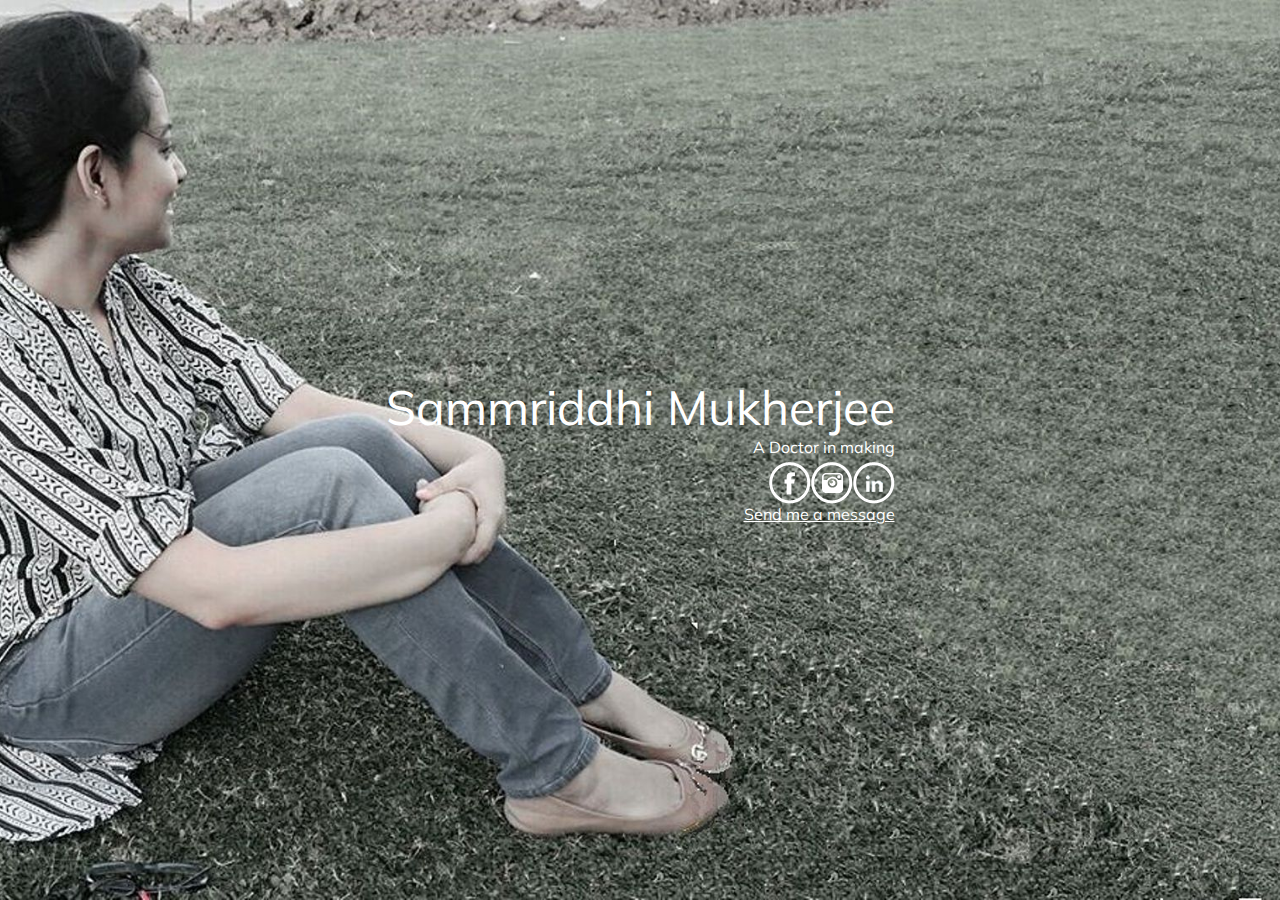
<file: index.html>
<!DOCTYPE html>
<html>
<head>
	<title>Sammriddhi Mukherjee</title>
	<meta content="width=device-width, initial-scale=1.0" name="viewport">
	<link href="https://fonts.googleapis.com/css?family=Muli:900" rel="stylesheet"/>
	<link rel="stylesheet" type="text/css" href="style.css" />
	
</head>
<body>
	<div class="container">
		<div id="name">
			Sammriddhi Mukherjee
		</div>
		<div id="bio">A Doctor in making</div>
		<div id="links">
	  		<ul id="link">
				<a href="https://www.facebook.com/sammriddhi.mukherjee" target="_blank"><li id="facebook"></li></a>
				<a href="https://www.instagram.com/sammriddhimukherjee/" target="_blank"><li id="instagram"></li></a>
				<a href="https://in.linkedin.com/in/sammriddhi-mukherjee-306992135" target="_blank"><li id="linkedin"></li></a>
			</ul>
		</div>
		<div id="send_me_a_message"><a href="message.html">Send me a message</a></div>
	</div>
</body>
</html>
</file>
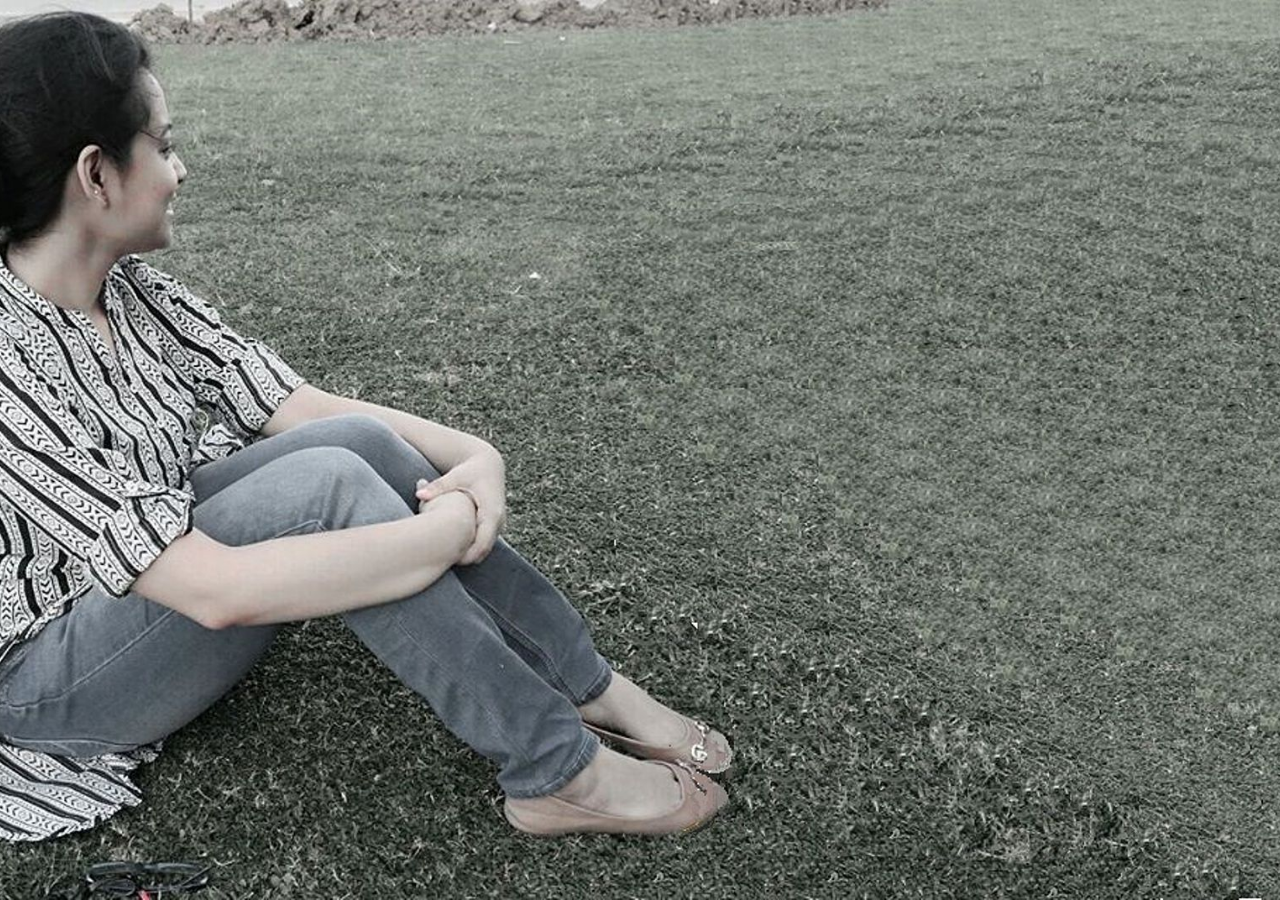
<file: message.html>
<!DOCTYPE html>
<html>
<head>
	<title>Send a message</title>
	<meta content="width=device-width, initial-scale=1.0" name="viewport">
	<link href="https://fonts.googleapis.com/css?family=Muli:900" rel="stylesheet"/>
	<link rel="stylesheet" type="text/css" href="style.css" />
	
</head>
<body id="message">
	<div class="container">
		
	</div>
</body>
</html>
</file>
<file: style.css>
html,body{
	height:100%;
	width:100%;
	margin:0;
	padding:0;
}
body{
    font-family: 'Muli', sans-serif;
    background: url(bgd.jpg) center no-repeat fixed;
    background-size: cover;
    color:white;
	display:flex;
   }
.container{
           display:flex;
           flex-direction:column;
           padding:10px;
           margin:auto;
}
#name{font-size:3em;text-align:right;}
#bio{font-size:1em;text-align:right;}
div #link{padding-top:5px;}
#send_me_a_message{font-size:1em;text-align:right;}
#link {
    display: flex;
    flex-flow: row wrap;
    flex-basis: auto;
    align-self: auto;
    justify-content: flex-end;
    margin: 0;
    padding: 0;
}
#link li{
    list-style: none;
    background-image: url([data-uri])!important;
    background-repeat: no-repeat;
    float:right;
    display: block;
}
#facebook {
    width: 42px;
    height: 42px;
    background-position: -5px -5px
}
#instagram {
    width: 42px;
    height: 42px;
    background-position: -317px -5px
}
#linkedin {
    width: 42px;
    height: 42px;
    background-position: -421px -5px
}
#facebook:hover {
    width: 42px;
    height: 42px;
    background-position: -57px -5px
}
#instagram:hover {
    width: 42px;
    height: 42px;
    background-position: -369px -5px
}
#linkedin:hover {
    width: 42px;
    height: 42px;
    background-position: -473px -5px
}
 /* unvisited link */
a:link {
	color: #ffffff;
}

/* visited link */
a:visited {
    color: #ffffff;
}

/* mouse over link */
a:hover {
    color: #ffffff;
}

/* selected link */
a:active {
    color: #ffffff;
} 
body #message{
	    background-color: rgba(0,0,0, 0.9);
}
@media only screen and (max-width: 500px) {
	body {
	      background: url(bgm.jpg) center no-repeat fixed !important;
	      background-size:  cover !important;
	     }
	.container{margin:0 auto !important;}
	#name{font-size:3em;text-align:right;}
	#bio{font-size:1em;text-align:right;}
	div #link{padding-top:5px;}
	div #send_me_a_message{padding-top:5px;}
}
</file>
